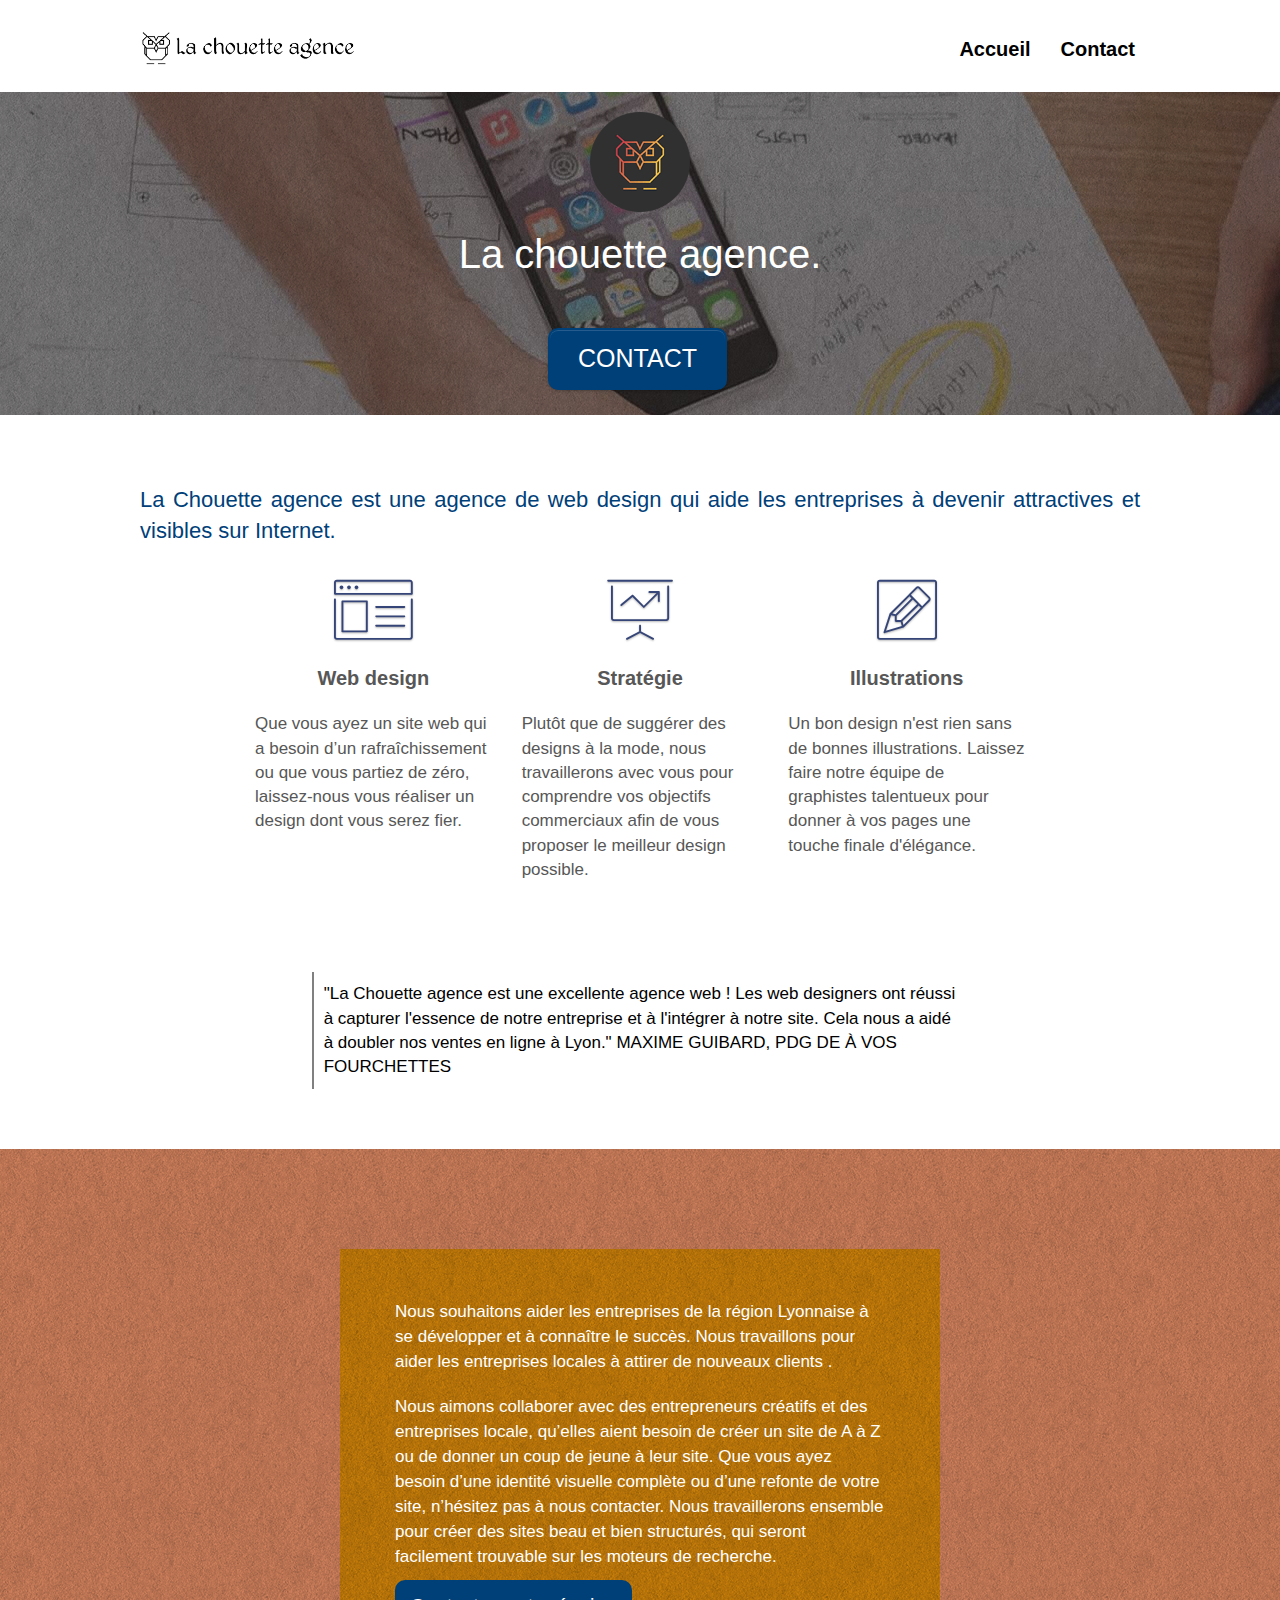
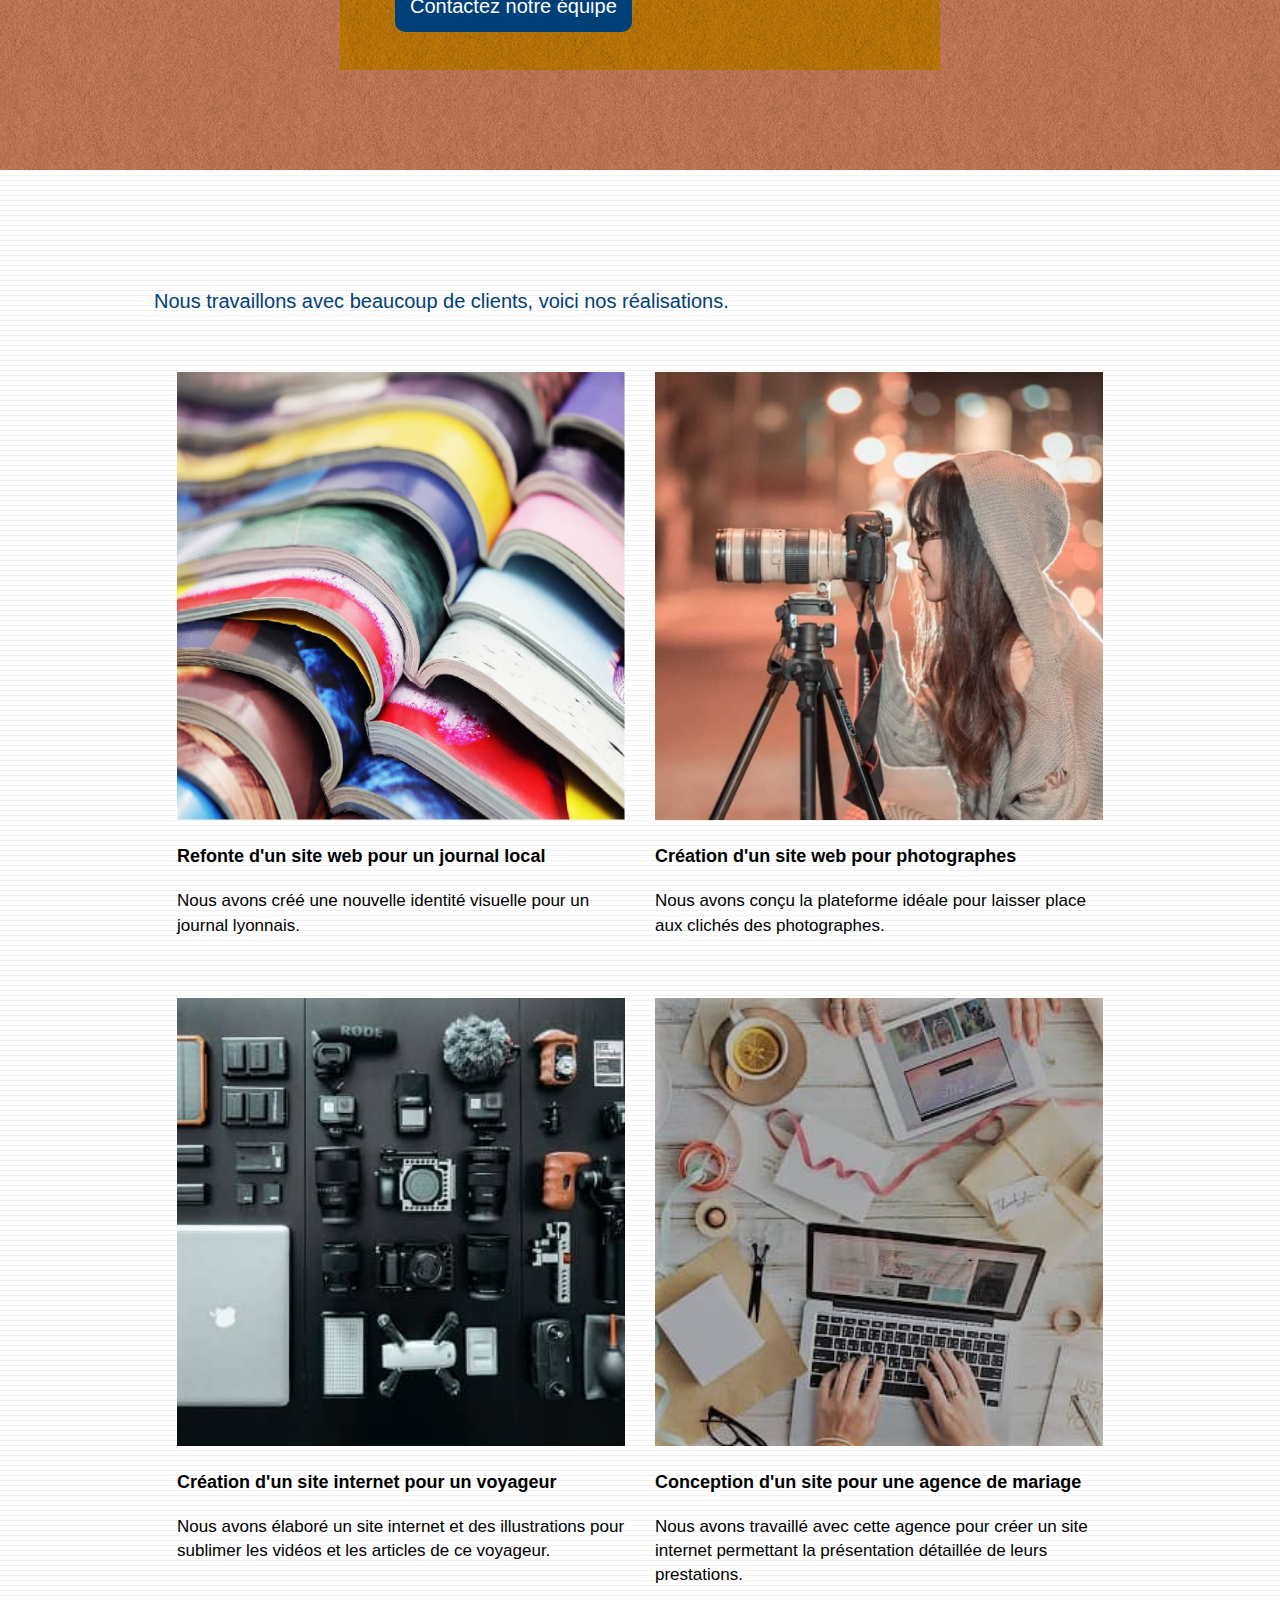
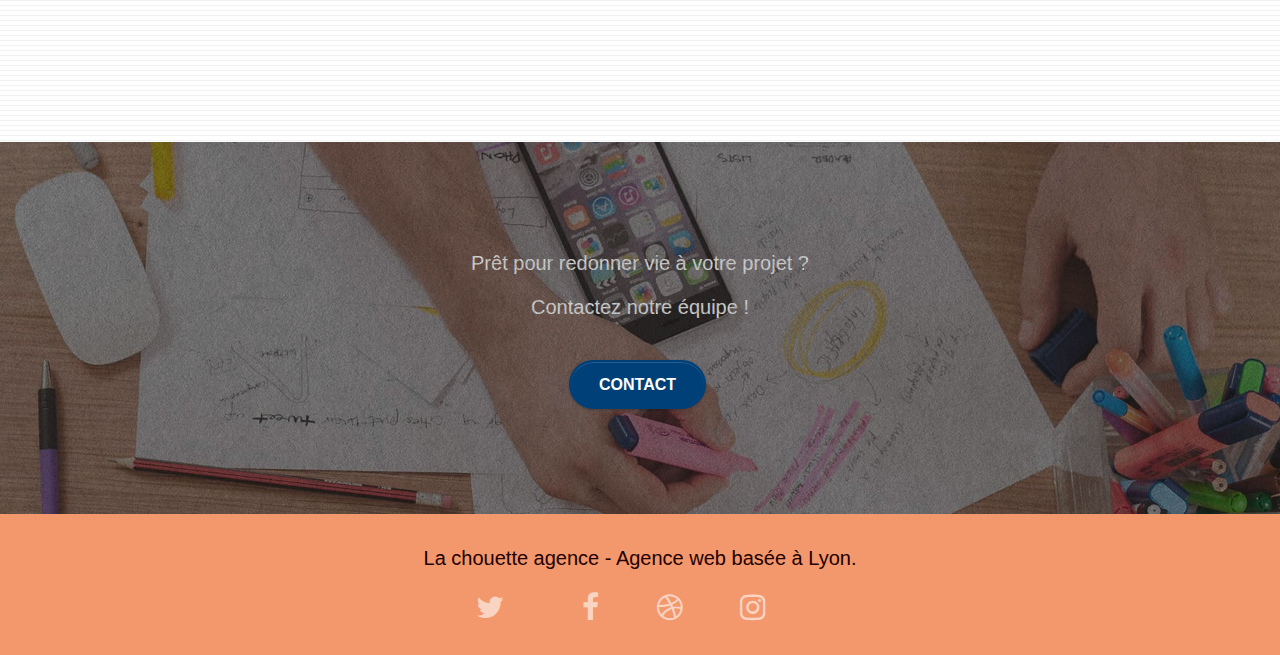
<file: index.html>
<!doctype html>
<html lang="fr">

<head>
	<meta charset="utf-8">
	<meta name="description"
		content="La Chouette agence est une agence webdesign qui aide ses clients à profiter des opportunités qu'offrent l'internet et à etre visibles sur le web. c'est une agence basée à Lyon.">
	<meta name="viewport" content="width=device-width, initial-scale=1">
	<link rel="shortcut icon" type="image/png" href="favicon.jpg">
	<link rel="stylesheet" type="text/css" href="./css/bootstrap.css">
	<link rel="stylesheet" type="text/css" href="style.css">
	<link rel="stylesheet" type="text/css" href="./css/font-awesome.css">
	<link rel="stylesheet" type="text/css" href="./css/et-line.css">

	<script src="./js/jquery-2.1.0.js"></script>
	<script src="./js/bootstrap.js"></script>
	<script src="./js/blocs.js"></script>
	<script src="./js/jquery.touchSwipe.js" defer></script>
	<script src="./js/gmaps.js"></script>


	<title>Agence web, pécialisée dans le désign et développement des sites internet</title>


</head>

<body>
	<!-- Principal conteneur -->


	<!-- bloc-0 -->
	<header class="bloc bgc-white l-bloc " id="bloc-0">
		<div class="container bloc-sm">

			<nav class="navbar row">
				<div class="navbar-header">

					<a class="navbar-brand" href="index.html"><img src="img/la-chouette-agence.png"
							alt="paris web design logo agence web meilleure agence" height="40" /></a>

					<button id="nav-toggle" type="button" class="ui-navbar-toggle navbar-toggle" data-toggle="collapse"
						data-target=".navbar-1">
						<span class="sr-only">Toggle navigation</span><span class="icon-bar"></span><span
							class="icon-bar"></span><span class="icon-bar"></span>
					</button>
				</div>
				<div class="collapse navbar-collapse navbar-1 special-dropdown-nav">
					<ul class="site-navigation nav navbar-nav">
						<li>
							<a href="index.html">Accueil</a>
						</li>
						<li>
							<a href="contact.html">Contact</a>
						</li>
					</ul>
				</div>
			</nav>
		</div>
	</header>
	<!-- bloc-0 END -->
	<main class="page-container">
		<!-- bloc-1-presentation -->
		<section class="bloc bgc-dark-slate-blue bg-banniere d-bloc bg-t-edge bloc-bg-texture texture-paper b-parallax"
			id="bloc-1-hero">
			<div class="row tight-width-whitespace">
				<div class="col-sm-12">
					<img src="img/logo.png" class="center-block image-resize-mode" width="100"
						alt="La chouette agence, agence web paris, création logo paris" />
					<h1 class="text-center hero-bloc-text tc-white ">
						La chouette agence.
					</h1>
					<div class="text-center">
						<a href="contact.html" class="btn btn-lg btn-clean btn-rd cta-hero btn-atomic-tangerine"
							id="cta-hero">Contact</a>
					</div>
				</div>
			</div>
		</section>

		<!-- bloc-1-presentation END -->

		<!-- bloc-2-services -->
		<section class="bloc bgc-white l-bloc" id="bloc-2-services">
			<div class="container bloc-md">
				<div class="row">
					<div class="col-sm-12 text-center">
						<h2>La Chouette agence est une agence de web design qui aide les entreprises à devenir
							attractives et visibles sur Internet.
						</h2>
					</div>
				</div>
				<div class="row voffset-lg med-width-whitespace">
					<article class="col-sm-4">
						<div class="text-center">
							<span class="et-icon-browser sm-shadow icon-dark-slate-blue icons icon-lg"></span>
						</div>
						<h2 class="mg-md text-center">
							Web design
						</h2>
						<p class="text-center ">
							Que vous ayez un site web qui a besoin d&rsquo;un rafraîchissement ou que vous partiez de
							zéro,
							laissez-nous vous réaliser un design dont vous serez fier.
						</p>
					</article>
					<article class="col-sm-4">
						<div class="text-center">

							<span class="et-icon-presentation sm-shadow icon-dark-slate-blue icons icon-lg"></span>
						</div>
						<h2 class="mg-md text-center">
							Stratégie
						</h2>
						<p class="text-center ">
							Plutôt que de suggérer des designs à la mode, nous travaillerons avec vous pour comprendre
							vos
							objectifs commerciaux afin de vous proposer le meilleur design possible.<br>
						</p>
					</article>
					<article class="col-sm-4">
						<div class="text-center">
							<span class="et-icon-edit sm-shadow icon-dark-slate-blue icons icon-lg"></span>
						</div>
						<h2 class="mg-md text-center">
							Illustrations
						</h2>
						<p class="text-center ">
							Un bon design n'est rien sans de bonnes illustrations. Laissez faire notre équipe de
							graphistes
							talentueux pour donner à vos pages une touche finale d'élégance.
						</p>
					</article>
				</div>
				<div class="row voffset-lg voffset">
					<div class="col-xs-12 col-md-8 col-md-offset-2 text-center">
						<p>"La Chouette agence est une excellente agence web ! Les web designers ont réussi à capturer
							l'essence de notre
							entreprise et à l'intégrer à notre site. Cela nous a aidé à doubler nos ventes en ligne à
							Lyon."
							MAXIME GUIBARD, PDG DE À VOS FOURCHETTES</p>

					</div>
				</div>
			</div>
		</section>
		<!-- bloc-2-services END -->

		<!-- bloc-3-what-i-do -->
		<section
			class="bloc tc-white bgc-atomic-tangerine bg-presentation d-bloc bloc-bg-texture texture-paper b-parallax"
			id="bloc-3-what-i-do">
			<div class="container bloc-lg">
				<div class="row tight-width-whitespace black-background">
					<article class="col-sm-12">
						<h3 class="mg-md text-center tc-white">
							Nous souhaitons aider les entreprises de la région Lyonnaise à se développer et à connaître
							le
							succès. Nous travaillons pour aider les entreprises locales à attirer de nouveaux clients
							.<br>
						</h3>
						<p class="text-center white">
							Nous aimons collaborer avec des entrepreneurs créatifs et des entreprises locale, qu’elles
							aient
							besoin de créer un site de A à Z ou de donner un coup de jeune à leur site.
							Que vous ayez besoin d’une identité visuelle complète ou d’une refonte de votre site,
							n’hésitez
							pas
							à nous contacter.
							Nous travaillerons ensemble pour créer des sites beau et bien structurés, qui seront
							facilement
							trouvable sur les moteurs de recherche.
							<br><br><a class="ltc-white bold-link" href="contact.html">Contactez notre équipe</a><br>

						</p>
					</article>
				</div>
			</div>
		</section>
		<!-- bloc-3-what-i-do END -->

		<!-- bloc-4-portfolio -->
		<section class="bloc bgc-white bg-lines-h2-bg bg-repeat l-bloc" id="bloc-4-portfolio">
			<div class="container bloc-lg">
				<div class="row">
					<div class="col-sm-12 text-center">
						<h3>Nous travaillons avec beaucoup de clients, voici nos réalisations.</h3>
					</div>
				</div>
				<div class="row tight-width-whitespace portfolio-row">
					<article class="col-sm-6">
						<a href="#"><img src="img/refonte-site-web.jpg" alt="refonte des sites web"
							data-caption="Refonte d'un site web pour un journal local" class="img-responsive portfolio-thumb" /></a>
						<h4 class="mg-md text-center">
							Refonte d'un site web pour un journal local
						</h4>
						<p class="text-center">
							Nous avons créé une nouvelle identité visuelle pour un journal lyonnais.
						</p>
					</article>
					<article class="col-sm-6">
						<a href="#"> <img src="img/clichés-des-photographes.jpg" class="img-responsive portfolio-thumb" alt="clichés pour photographes" /></a>
						<h4 class="mg-md text-center">
							Création d'un site web pour photographes
						</h4>
						<p class="text-center">
							Nous avons conçu la plateforme idéale pour laisser place aux clichés des photographes.
						</p>
					</article>
				</div>
				<div class="row tight-width-whitespace portfolio-row">
					<article class="col-sm-6">
			<a href="#"><img src="img/articles-pour-voyageur.jpg" class="img-responsive portfolio-thumb" alt="articles pour voyageur" />
			</a>
				<h4 class="mg-md text-center">
				Création d'un site internet pour un voyageur
			</h4>
			<p class="text-center">
				Nous avons élaboré un site internet et des illustrations pour sublimer les vidéos et les
				articles de ce voyageur.
			</p>
					</article>
					<article class="col-sm-6">
						<a href="#"><img src="img/prestation-mariage.jpg" class="img-responsive portfolio-thumb" alt="prestation pour mariage" /></a>
						<h4 class="mg-md text-center">
							Conception d'un site pour une agence de mariage
						</h4>
						<p class="text-center">
							Nous avons travaillé avec cette agence pour créer un site internet permettant la
							présentation
							détaillée de leurs prestations.
						</p>
					</article>
				</div>
			</div>
		</section>
		<!-- bloc-4-portfolio END -->

		<!-- bloc-5-cta -->
		<section class="bloc bgc-dark-slate-blue bg-banniere d-bloc bloc-bg-texture texture-paper" id="bloc-5-cta">
			<div class="container bloc-lg">
				<div class="row">
					<h5 class="mg-md text-center tc-white">
						Prêt pour redonner vie à votre projet ?<br> <br> Contactez notre équipe !
					</h5>
					<div class="col-sm-12 text-center">
						<a href="contact.html"
							class="btn btn-atomic-tangerine btn-clean btn-rd btn-lg cta-hero">Contact</a>
					</div>
				</div>
			</div>
		</section>
	</main>
	<!-- bloc-5-cta END -->

	<!-- Footer - bloc-8 -->
	<footer class="bloc bgc-atomic-tangerine d-bloc" id="bloc-8">
		<div class="container bloc-sm">
			<div class="row">
				<div class="col-sm-12">
					<p class="text-center white">
						La chouette agence - Agence web basée à Lyon.<br>
					</p>
					<!-- ajout aria-label qui sera lue par les technologies d'assistance-->
					<div class="row row-no-gutters social">
						<div class="col-sm-3">
							<div class="text-center">
								<a class="social" aria-label="Lien vers Twitter" href="https://twitter.com"
									title="twitter" target="_blank">
									<i class="fa fa-twitter icon-md"></i></a>
							</div>
						</div>
						<div class="col-sm-3">
							<div class="text-center">
								<a class="social" aria-label="Lien vers facebook" href="https://facebook.com"
									title="facebook" target="_blank"> <i class="fa fa-facebook icon-md"></i></a>
							</div>
						</div>
						<div class="col-sm-3">
							<div class="text-center">
								<a class="social" aria-label="Lien vers Dribble" href="https://dribbble.com"
									title="Dribble" target="_blank"> <i class="fa fa-dribbble icon-md"></i>
								</a>
							</div>
						</div>
						<div class="col-sm-3">
							<a class="social" aria-label="Lien vers Instagram" href="https://www.instagram.com"
								title="instagram" target="_blank"> 
								<i class="fa fa-instagram icon-md"></i>
							</a>
						</div>
					</div>
				</div>
			</div>
		</div>
	</footer>
	<!-- Principal conteneur END -->
</body>

</html>
</file>
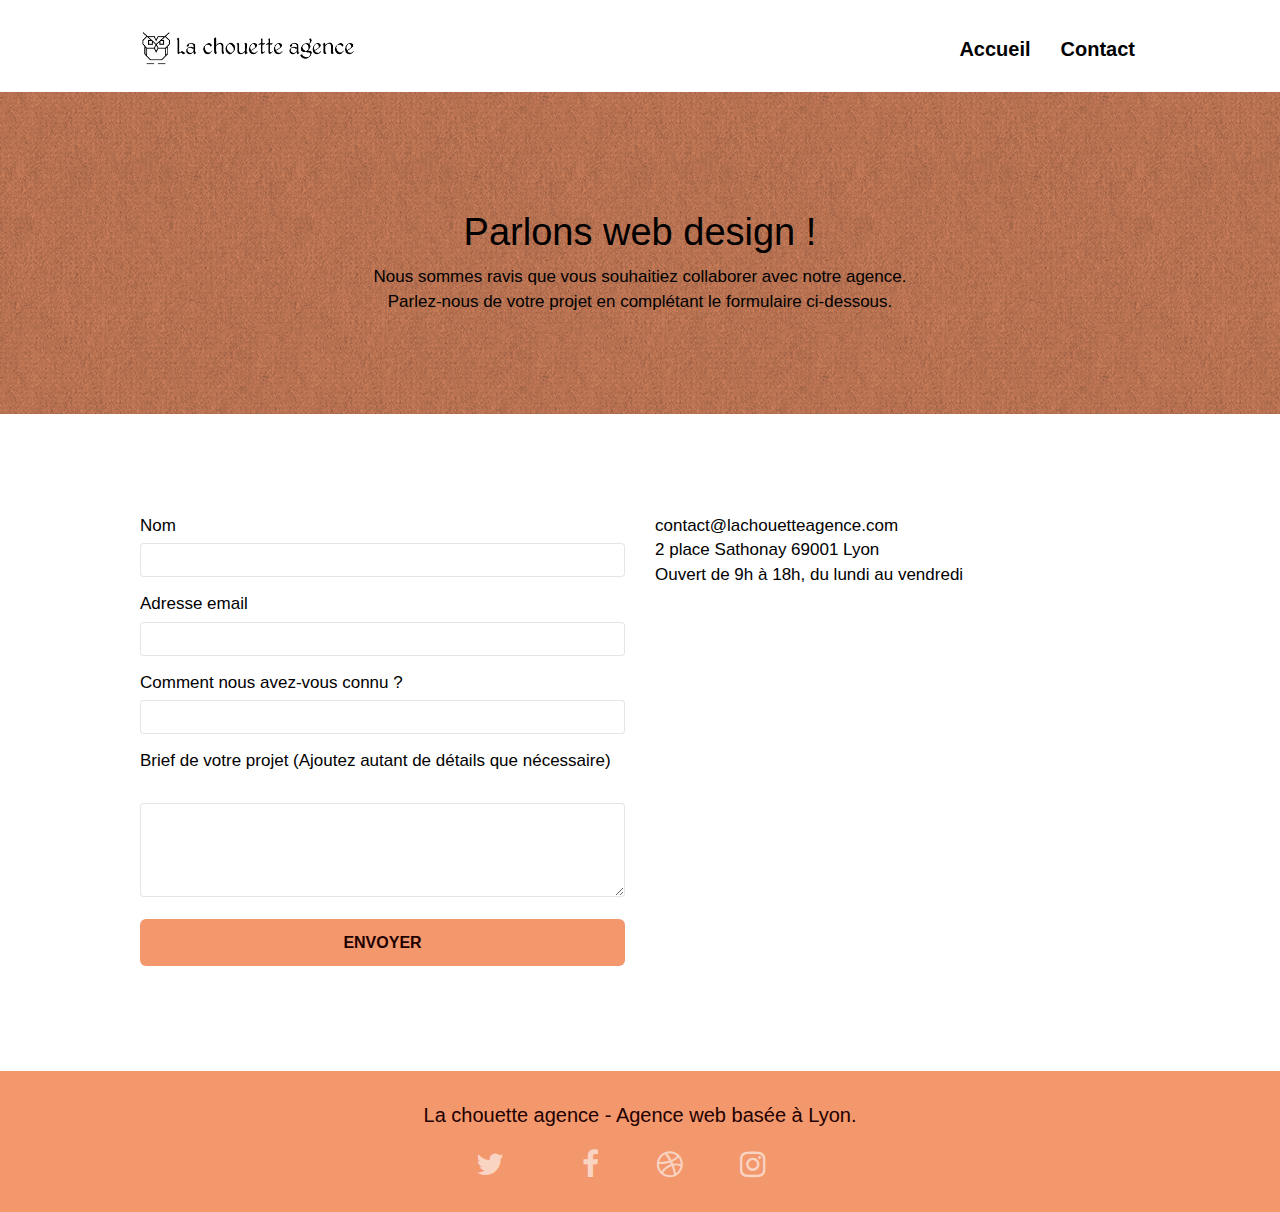
<file: contact.html>
<!doctype html>
<html lang="fr">

<head>
	<meta charset="utf-8">
	<meta name="description"
		content="Que vous ayez un site web qui a besoin d'un rafraîchissement ou que vous partiez de zéro, laissez-nous vous réaliser un design dont vous serez fier.">
	<meta name="viewport" content="width=device-width, initial-scale=1">
	<link rel="shortcut icon" type="image/png" href="favicon.jpg">

	<link rel="stylesheet" type="text/css" href="./css/bootstrap.css">
	<link rel="stylesheet" type="text/css" href="style.css">
	<link rel="stylesheet" type="text/css" href="./css/font-awesome.css">
	<link rel="stylesheet" type="text/css" href="./css/et-line.css">


	<script src="./js/jquery-2.1.0.js"></script>
	<script src="./js/bootstrap.js"></script>
	<script src="./js/blocs.js"></script>
	<script src="./js/jqBootstrapValidation.js"></script>
	<script src="./js/formHandler.js"></script>
	<title>Agence web design paris et lyon</title>


	<!-- Analytics -->

	<!-- Analytics END -->

</head>

<body>
	<!-- Principal conteneur 
<div class="page-container">-->

	<!-- bloc-0 -->
	<header class="bloc bgc-white l-bloc " id="bloc-0">
		<div class="container bloc-sm">
			<nav class="navbar row">
				<div class="navbar-header">
					<a class="navbar-brand" href="index.html"><img src="img/la-chouette-agence.png"
							alt="atlanta web design logo" height="40" /></a>
					<button id="nav-toggle" type="button" class="ui-navbar-toggle navbar-toggle" data-toggle="collapse"
						data-target=".navbar-1">
						<span class="sr-only">Toggle navigation</span><span class="icon-bar"></span><span
							class="icon-bar"></span><span class="icon-bar"></span>
					</button>
				</div>
				<div class="collapse navbar-collapse navbar-1 special-dropdown-nav">
					<ul class="site-navigation nav navbar-nav">
						<li>
							<a href="index.html">Accueil</a>
						</li>
						<li>
							<a href="contact.html">Contact </a>
						</li>
					</ul>
				</div>
			</nav>
		</div>
	</header>
	<!-- bloc-0 END -->

	<!-- bloc-6 -->
	<section class="bloc bg-dots-bg bg-repeat bgc-atomic-tangerine d-bloc bloc-bg-texture texture-paper" id="bloc-6">
		<div class="container bloc-lg">
			<div class="row">
				<article class="col-sm-12">
					<h1 class="text-center hero-bloc-text tc-white">
						Parlons web design !
					</h1>
					<p class="text-center mg-lg tc-white tight-width-whitespace">
						Nous sommes ravis que vous souhaitiez collaborer avec notre agence.<br>
						Parlez-nous de votre projet en complétant le formulaire ci-dessous.
					</p>
				</article>
			</div>
		</div>
	</section>
	<!-- bloc-6 END -->

	<!-- bloc-7 -->
	<section class="bloc bgc-white l-bloc" id="bloc-7">
		<div class="container bloc-lg">
			<div class="row">
				<div class="col-sm-6">
					<form id="form_1">
						<!--novalidate success-msg="Your message has been sent."-->
						<!--fail-msg="Sorry it seems that our mail server is not responding, Sorry for the inconvenience!"-->
						<div class="form-group">
							<label for="name">
								Nom
							</label>
							<input id="name" class="form-control" required />
						</div>
						<div class="form-group">
							<label for="email">
								Adresse email
							</label>
							<input id="email" class="form-control" type="email" required />
						</div>
						<div class="form-group">
							<label for="input_504">
								Comment nous avez-vous connu ?
							</label>
							<input class="form-control" type="email" required id="input_504" />
						</div>
						<div class="form-group">
							<label for="message">
								Brief de votre projet (Ajoutez autant de détails que nécessaire)<br> <br>
							</label><textarea id="message" class="form-control" rows="4" cols="50" required></textarea>
						</div>
						<button class="bloc-button btn btn-lg btn-block cta-hero btn-atomic-tangerine" type="submit">
							Envoyer
						</button>
					</form>
				</div>
				<div class="col-sm-6">
					<p>
						contact@lachouetteagence.com<br>2 place Sathonay 69001 Lyon<br>Ouvert de 9h à 18h, du lundi au
						vendredi<br>
					</p>
				</div>
			</div>
		</div>
	</section>
	<!-- bloc-7 END -->

	<!-- ScrollToTop Button -->
	<a class="bloc-button btn btn-d scrollToTop" onclick="scrollToTarget('1')"><span
			class="fa fa-chevron-up"></span></a>
	<!-- ScrollToTop Button END-->


	<!-- Footer - bloc-8 -->
			<footer class="bloc bgc-atomic-tangerine d-bloc" id="bloc-8">
				<div class="container bloc-sm">
					<div class="row">
						<div class="col-sm-12">
							<p class="text-center white">
								La chouette agence - Agence web basée à Lyon.<br>
							</p>
							<!-- ajout aria-label-->
							<div class="row row-no-gutters social">
								<div class="col-sm-3">
									<div class="text-center">
										<a class="social" aria-label="Lien vers Twitter" href="https://twitter.com" title="twitter"
											target="_blank">
											<i class="fa fa-twitter icon-md"></i></a>
									</div>
								</div>
								<div class="col-sm-3">
									<div class="text-center">
										<a class="social" aria-label="Lien vers facebook" href="https://facebook.com"
											title="facebook" target="_blank"> <i class="fa fa-facebook icon-md"></i></a>
									</div>
								</div>
								<div class="col-sm-3">
									<div class="text-center">
										<a class="social" aria-label="Lien vers Dribble" href="https://dribbble.com" title="Dribble"
											target="_blank"> <i class="fa fa-dribbble icon-md"></i>
										</a>
									</div>
								</div>
								<div class="col-sm-3">
									<a class="social" aria-label="Lien vers Instagram" href="https://www.instagram.com"
										title="instagram" target="_blank">
										<i class="fa fa-instagram icon-md"></i>
									</a>
								</div>
							</div>
						</div>
					</div>
				</div>
			</footer>
	<!-- Footer - bloc-8 END -->

	<!-- Principal conteneur END -->


</body>

</html>
</file>
<file: style.css>
body {
	margin: 0;
	padding: 0;
	background: #fff;
	overflow-x: hidden;
	-webkit-font-smoothing: antialiased;
	-moz-osx-font-smoothing: grayscale;
}

a,
button {
	transition: all 0.3s ease-in-out;
	outline: none !important;
}

a:hover {
	text-decoration: none;
	cursor: pointer;
}

#page-loading-blocs-notifaction {
	position: fixed;
	top: 0;
	bottom: 0;
	width: 100%;
	z-index: 100000;
	background: #ffffff url("img/pageload-spinner.gif") no-repeat center center;
}

.bloc {
	width: 100%;
	clear: both;
	background: 50% 50% no-repeat;
	padding: 0 50px;
	-webkit-background-size: cover;
	-moz-background-size: cover;
	-o-background-size: cover;
	background-size: cover;
	position: relative;
}

.bloc .container {
	padding-left: 0;
	padding-right: 0;
}

.bloc-lg {
	padding: 100px 50px;
}

.bloc-md {
	padding: 50px;
}

.bloc-sm {
	padding: 20px 50px;
}

.bg-center,
.bg-l-edge,
.bg-r-edge,
.bg-t-edge,
.bg-b-edge,
.bg-tl-edge,
.bg-bl-edge,
.bg-tr-edge,
.bg-br-edge,
.bg-repeat {
	-webkit-background-size: auto !important;
	-moz-background-size: auto !important;
	-o-background-size: auto !important;
	background-size: auto !important;
}

.bg-repeat {
	background: repeat;
}

.bg-t-edge {
	background: top no-repeat;
}

.bloc-bg-texture::before {
	content: "";
	background-size: 2px 2px;
	position: absolute;
	top: 0;
	bottom: 0;
	left: 0;
	right: 0;
}

.texture-paper::before {
	background: url("img/texture-paper.png");
	background-size: 280px 280px;
}

.b-parallax {
	background-attachment: fixed;
}

.d-bloc {
	color: rgba(255, 255, 255, 0.7);
}

.d-bloc button:hover {
	color: rgba(255, 255, 255, 0.9);
}

.d-bloc .icon-round,
.d-bloc .icon-square,
.d-bloc .icon-rounded,
.d-bloc .icon-semi-rounded-a,
.d-bloc .icon-semi-rounded-b {
	border-color: rgba(255, 255, 255, 0.9);
}

.d-bloc .divider-h span {
	border-color: rgba(255, 255, 255, 0.2);
}

.d-bloc .a-btn,
.d-bloc .navbar a,
.d-bloc .navbar-brand,
.d-bloc a .icon-sm,
.d-bloc a .icon-md,
.d-bloc a .icon-lg,
.d-bloc a .icon-xl,
.d-bloc h1 a,
.d-bloc h2 a,
.d-bloc h3 a,
.d-bloc h4 a,
.d-bloc h5 a,
.d-bloc h6 a,
.d-bloc p a {
	color: rgba(255, 255, 255, 0.6);
}

.d-bloc .a-btn:hover,
.d-bloc .navbar a:hover,
.d-bloc .navbar-brand:hover,
.d-bloc a:hover .icon-sm,
.d-bloc a:hover .icon-md,
.d-bloc a:hover .icon-lg,
.d-bloc a:hover .icon-xl,
.d-bloc h1 a:hover,
.d-bloc h2 a:hover,
.d-bloc h3 a:hover,
.d-bloc h4 a:hover,
.d-bloc h5 a:hover,
.d-bloc h6 a:hover,
.d-bloc p a:hover {
	color: rgba(255, 255, 255, 1);
}

.d-bloc .navbar-toggle .icon-bar {
	background: rgba(255, 255, 255, 1);
}

.d-bloc .btn-wire,
.d-bloc .btn-wire:hover {
	color: rgba(255, 255, 255, 1);
	border-color: rgba(255, 255, 255, 1);
}

.d-bloc .panel {
	color: rgba(0, 0, 0, 0.5);
}

.d-bloc .panel button:hover {
	color: rgba(0, 0, 0, 0.7);
}

.d-bloc .panel icon {
	border-color: rgba(0, 0, 0, 0.7);
}

.d-bloc .panel .divider-h span {
	border-color: rgba(0, 0, 0, 0.1);
}

.d-bloc .panel .a-btn {
	color: rgba(0, 0, 0, 0.6);
}

.d-bloc .panel .a-btn:hover {
	color: rgba(0, 0, 0, 1);
}

.d-bloc .panel .btn-wire,
.d-bloc .panel .btn-wire:hover {
	color: rgba(0, 0, 0, 0.7);
	border-color: rgba(0, 0, 0, 0.3);
}

.d-bloc .panel,
.l-bloc {
	color: rgba(0, 0, 0, 0.5);
}

.d-bloc .panel button:hover,
.l-bloc button:hover {
	color: rgba(0, 0, 0, 0.7);
}

.l-bloc .icon-round,
.l-bloc .icon-square,
.l-bloc .icon-rounded,
.l-bloc .icon-semi-rounded-a,
.l-bloc .icon-semi-rounded-b {
	border-color: rgba(0, 0, 0, 0.7);
}

.d-bloc .panel .divider-h span,
.l-bloc .divider-h span {
	border-color: rgba(0, 0, 0, 0.1);
}

.d-bloc .panel .a-btn,
.l-bloc .a-btn,
.l-bloc .navbar a,
.l-bloc .navbar-brand,
.l-bloc a .icon-sm,
.l-bloc a .icon-md,
.l-bloc a .icon-lg,
.l-bloc a .icon-xl,
.l-bloc h1 a,
.l-bloc h2 a,
.l-bloc h3 a,
.l-bloc h4 a,
.l-bloc h5 a,
.l-bloc h6 a,
.l-bloc p a {
	color: rgba(0, 0, 0, 0.6);
}

.d-bloc .panel .a-btn:hover,
.l-bloc .a-btn:hover,
.l-bloc .navbar a:hover,
.l-bloc .navbar-brand:hover,
.l-bloc a:hover .icon-sm,
.l-bloc a:hover .icon-md,
.l-bloc a:hover .icon-lg,
.l-bloc a:hover .icon-xl,
.l-bloc h1 a:hover,
.l-bloc h2 a:hover,
.l-bloc h3 a:hover,
.l-bloc h4 a:hover,
.l-bloc h5 a:hover,
.l-bloc h6 a:hover,
.l-bloc p a:hover {
	color: rgba(0, 0, 0, 1);
}

.l-bloc .navbar-toggle .icon-bar {
	color: rgba(0, 0, 0, 0.6);
}

.d-bloc .panel .btn-wire,
.d-bloc .panel .btn-wire:hover,
.l-bloc .btn-wire,
.l-bloc .btn-wire:hover {
	color: rgba(0, 0, 0, 0.7);
	border-color: rgba(0, 0, 0, 0.3);
}

.voffset {
	margin-top: 30px;
}

.voffset-lg {
	margin-top: 80px;
}

.row-no-gutters {
	margin-right: 0;
	margin-left: 0;
}

.row.row-no-gutters > [class^="col-"],
.row.row-no-gutters > [class*=" col-"] {
	padding-right: 0;
	padding-left: 0;
}

#bloc-1-hero h1 {
	font-size: 32px;
}

.navbar {
	margin-bottom: 0;
	z-index: 1;
}

.navbar-brand {
	height: auto;
	padding: 3px 15px;
	font-size: 25px;
	font-weight: normal;
	font-weight: 600;
	line-height: 44px;
}

.navbar-brand img {
	max-height: 200px;
	margin: 0 5px 0 0;
	display: inline;
}

.navbar-brand img[src$="svg"] {
	min-width: 100px;
}

.nav-center .navbar-brand img {
	margin: 0;
}

.navbar .nav {
	padding-top: 2px;
	margin-right: -16px;
	float: right;
	z-index: 1;
	text-decoration: none;
	list-style-type: none;
}

.nav > li {
	float: left;
	margin-top: 4px;
	font-size: 16px;
}

.navbar-nav .open .dropdown-menu > li > a {
	text-align: inherit;
}

.nav > li a:hover,
.nav > li a:focus {
	background: transparent;
}

.navbar-toggle {
	margin: 10px 10px 0 0;
	border: 0px;
}

.navbar-toggle:hover {
	background: transparent !important;
}

.navbar-toggle .icon-bar {
	background-color: rgba(0, 0, 0, 0.5);
	width: 26px;
}

.nav-invert .navbar .nav {
	float: left;
}

.nav-invert .navbar-header,
.nav-invert .navbar-brand {
	float: right;
	position: relative;
	z-index: 2;
}

@media (min-width: 768px) {
	.site-navigation {
		position: absolute;
		top: 50%;
		right: 20px;
		transform: translate(0, -50%);
		-webkit-transform: translateY(-50%);
	}
	.nav > li .dropdown-menu a,
	.nav > li .dropdown-menu a:hover {
		color: #484848;
	}
	.nav-invert .site-navigation {
		left: 0;
		right: 0;
	}
	.nav-center {
		text-align: center;
	}
	.nav-center .navbar-header {
		width: 100%;
	}
	.nav-center .navbar-header,
	.nav-center .navbar-brand,
	.nav-center .nav > li {
		float: none;
		display: inline-block;
	}
	.nav-center .site-navigation {
		position: relative;
		width: 100%;
		right: 0;
		margin-right: 0px;
		margin-top: 20px;
	}
	.nav-center.mini-nav .navbar-toggle {
		float: none;
		margin: 10px auto 0;
	}
}

.nav > li > .dropdown a {
	background: none !important;
	display: block;
	padding: 14px 15px;
}

nav .caret {
	margin: 0 5px;
}

.dropdown-menu .dropdown-menu {
	top: -8px;
	left: 100%;
}

.dropdown-menu .dropmenu-flow-right {
	top: 100%;
	left: 0;
	margin-left: -1px;
	border-top-left-radius: 0;
	border-top-right-radius: 0;
}

.dropdown-menu .dropdown span {
	border: 4px solid black;
	border-top-color: transparent;
	border-right-color: transparent;
	border-bottom-color: transparent;
	margin: 6px -5px 0 0 !important;
	float: right;
}

.mg-md {
	margin-top: 10px;
	margin-bottom: 20px;
}

.mg-lg {
	margin-top: 10px;
	margin-bottom: 40px;
}

.btn {
	margin: 0 5px 5px 0;
}

.btn.pull-right {
	margin: 0 0 5px 5px;
}

.btn-d,
.btn-d:hover,
.btn-d:focus {
	color: #fff;
	background: rgba(0, 0, 0, 0.3);
}

button {
	outline: none !important;
}

.btn-rd {
	border-radius: 40px;
}

.btn-clean {
	border: 1px solid rgba(0, 0, 0, 0.08);
	border-bottom-color: rgba(0, 0, 0, 0.1);
	text-shadow: 0 1px 0 rgba(0, 0, 1, 0.1);
	box-shadow: 0 1px 3px rgba(0, 0, 1, 0.25),
		inset 0 1px 0 0 rgba(255, 255, 255, 0.15);
}

.icon-md {
	font-size: 30px !important;
}

.icon-lg {
	font-size: 60px !important;
}

.sm-shadow {
	text-shadow: 0 1px 2px rgba(0, 0, 0, 0.3);
}

.panel-sq,
.panel-sq .panel-heading,
.panel-sq .panel-footer {
	border-radius: 0;
}

.panel-rd {
	border-radius: 30px;
}

.panel-rd .panel-heading {
	border-radius: 29px 29px 0 0;
}

.panel-rd .panel-footer {
	border-radius: 0 0 29px 29px;
}

.form-control {
	border-color: rgba(0, 0, 0, 0.1);
	box-shadow: none;
}

.scrollToTop {
	width: 40px;
	height: 40px;
	position: fixed;
	bottom: 20px;
	right: 20px;
	opacity: 0;
	z-index: 500;
	transition: all 0.3s ease-in-out;
}

.scrollToTop span {
	margin-top: 6px;
}

.showScrollTop {
	font-size: 14px;
	opacity: 1;
}

a[data-lightbox] {
	position: relative;
	display: block;
	text-align: center;
}

a[data-lightbox]:hover::before {
	content: "+";
	font-family: "HelveticaNeue-Light", "Helvetica Neue Light", "Helvetica Neue",
		Helvetica, Arial;
	font-size: 32px;
	width: 50px;
	height: 50px;
	margin-left: -25px;
	border-radius: 50%;
	background: rgba(0, 0, 0, 0.6);
	color: #fff;
	font-weight: 100;
	z-index: 1;
	position: absolute;
	top: 50%;
	transform: translateY(-50%);
	-webkit-transform: translateY(-50%);
}

a[data-lightbox]:hover img {
	opacity: 0.6;
	-webkit-animation-fill-mode: none;
	animation-fill-mode: none;
}

#lightbox-modal {
	display: flex;
	align-items: center;
}

#lightbox-modal .modal-dialog {
	width: 90%;
	max-width: 900px;
	margin: 0 auto 0;
}

#lightbox-modal .modal-dialog img {
	max-height: 90vh;
	margin: 0 auto;
}

.lightbox-caption {
	padding: 20px;
	color: #fff;
	background: rgba(0, 0, 0, 0.5);
	position: absolute;
	left: 15px;
	right: 15px;
	bottom: 5px;
}

.close-lightbox {
	color: #fff;
	font-size: 30px;
	position: absolute;
	top: 20px;
	right: 20px;
	z-index: 20;
	background: rgba(0, 0, 0, 0.5);
	border: none;
	line-height: 30px;
	padding: 0 9px 5px;
	opacity: 0.3;
}

.close-lightbox:hover,
.next-lightbox:hover,
.prev-lightbox:hover {
	opacity: 1;
	color: #fff;
}

.next-lightbox,
.prev-lightbox {
	font-size: 20px;
	color: rgba(255, 255, 255, 0.9);
	background: rgba(0, 0, 0, 0.5);
	transition: all 0.2s ease-in-out;
	position: absolute;
	top: 45%;
	z-index: 1;
	opacity: 0.4;
}
.next-lightbox {
	padding: 6px 8px 1px 13px;
	right: 25px;
}

.prev-lightbox {
	padding: 6px 13px 1px 10px;
	left: 25px;
}

.snapshot-lb .modal-body {
	padding-bottom: 45px;
}

.snapshot-lb .lightbox-caption {
	padding: 0;
	color: rgba(0, 0, 0, 0.5);
	background: none;
}

h1,
h2,
h3,
h4,
h5,
h6,
p,
label,/* important!------------------------------------------------------*/
.btn,
a {
	font-family: "helvetica";
	font-weight: 400;
	color: #575757 !important;
}

.container {
	max-width: 1000px;
}

.hero-bloc-text {
	font-size: 38px;
}

.hero-bloc-text-sub {
	font-size: 36px;
}

.statement-bloc-text {
	line-height: 26px;
	font-style: italic;
	font-size: 20px;
	text-align: center;
	font-weight: lighter;
	max-width: 520px;
	margin: auto auto auto auto;
}

p {
	font-size: 13px; /* modifié----------------------------------------------------*/
}

.tight-width-whitespace {
	max-width: 600px;
	margin: auto auto auto auto; /*repitition---------------------------------------------------------*/
}

.h1 {
	font-size: 20px;
	font-family: "Open Sans";
}

.cta-hero {
	margin-top: 22px;
	color: #ffffff !important;
	text-transform: uppercase;
	padding: 12px 28px 12px 28px;
	font-size: 16px;
	font-weight: 700;
}

.social {
	max-width: 400px;
	margin: auto auto auto auto;
}

h2 {
	font-size: 22px;
	line-height: 1.4em;
}

h3 {
	font-size: 13px;
	text-transform: uppercase;
	font-weight: 700;
	color: #333333 !important;
}

.med-width-whitespace {
	max-width: 800px;
	margin: auto auto auto auto;
	box-shadow: 0px 0px 0px #000000;
}

h1 {
	color: #333333 !important;
}

.icons {
	margin-bottom: 14px;
	margin-top: 24px;
}

.white {
	color: #ffffff !important;
}

.portfolio-thumb {
	margin-bottom: 24px;
}

.portfolio-row {
	margin-bottom: 44px;
	margin-top: 50px;
}

.avatar {
	box-shadow: 0px 4px 9px rgba(0, 0, 0, 0.3);
}

.black-background {
	/*  background-color: rgba(165, 147, 99, 0.7);*/
	background-color: rgba(
		155,
		125,
		41,
		0.9
	); /*modifiée-----------------------------------------------------------*/
	padding: 40px 40px 40px 40px;
}

.bold-link {
	font-weight: 900;
	text-decoration: underline !important;
}

.bgc-white {
	background-color: #ffffff;
}

.bgc-dark-slate-blue {
	background-color: #364577;
}

.bgc-atomic-tangerine {
	background-color: #f3976c;
}

.tc-white {
	/* color: #F3976C !important;*/
	color: white !important; /* ------modifié------------------------------*/
}

.btn-atomic-tangerine {
	background: #f3976c;
	color: #ffffff !important;
}

.btn-atomic-tangerine:hover {
	background: #c27956 !important;
	color: #ffffff !important;
}

.ltc-white {
	color: #ffffff !important;
}

.ltc-white:hover {
	color: #cccccc !important;
}

.ltc-atomic-tangerine {
	color: #f3976c !important;
}

.ltc-atomic-tangerine:hover {
	color: #c27956 !important;
}

.icon-dark-slate-blue {
	color: #364577 !important;
	border-color: #364577 !important;
}

.bg-dots-bg {
	background-image: url("img/dots-bg.png");
}

.bg-lines-h2-bg {
	background-image: url("img/lines-h2-bg.png");
}

.bg-banniere {
	background-image: url("img/la-chouette-agence-banniere.jpg");
}
/*img!!-------------------------------------------------------------------------------------------------------*/
.bg-presentation {
	background-image: url("img/image-de-presentation.jpg");
}

@media (max-width: 1024px) {
	.bloc {
		padding-left: 20px;
		padding-right: 20px;
	}
	.bloc.full-width-bloc,
	.bloc-tile-2.full-width-bloc .container,
	.bloc-tile-3.full-width-bloc .container,
	.bloc-tile-4.full-width-bloc .container {
		padding-left: 0;
		padding-right: 0;
	}
}

@media (max-width: 992px) and (min-width: 768px) {
	.navbar .nav {
		max-width: 80%;
	}
	.nav-center.navbar .nav {
		max-width: 100%;
	}
}

@media only screen and (min-width: 768px) and (max-width: 1024px) and (orientation: landscape) {
	/*@media only screen and (min-device-width: 768px) and (max-device-width: 1024px) and (orientation: landscape) */
	.b-parallax {
		background-attachment: scroll;
	}
}

@media only screen and (min-width: 1024px) and (max-width: 1366px) and (-webkit-min-pixel-ratio: 1.5) {
	/*@media only screen and (min-width: 1024px) and (max-width: 1366px) and (-webkit-min-device-pixel-ratio: 1.5)*/
	.b-parallax {
		background-attachment: scroll;
	}
}

@media (max-width: 991px) {
	.container {
		width: 100%;
	}
	.b-parallax {
		background-attachment: scroll;
	}
	.page-container,
	#hero-bloc {
		overflow-x: hidden;
		position: relative;
	}
	/*.bloc {
        padding-left: constant(safe-area-inset-left);
        padding-right: constant(safe-area-inset-right);
    }*/
	.bloc-group,
	.bloc-group .bloc {
		display: block;
		width: 100%;
	}
	.bloc-fill-screen .fill-bloc-top-edge,
	.bloc-fill-screen .fill-bloc-bottom-edge {
		padding: 0 20px;
		/* padding-left: constant(safe-area-inset-left);
        padding-right: constant(safe-area-inset-right);*/
	}
}

@media (max-width: 767px) {
	.page-container {
		overflow-x: hidden;
		position: relative;
	}
	h1,
	h2,
	h3,
	h4,
	h5,
	h6,
	p,
	#disqus_thread {
		padding-left: 10px !important;
		padding-right: 10px !important;
	}
	.b-parallax {
		background-attachment: scroll;
	}
	.navbar .nav {
		padding-top: 0;
		border-top: 1px solid rgba(0, 0, 0, 0.2);
		float: none !important;
	}
	.navbar.row {
		margin-left: 0;
		margin-right: 0;
	}
	.site-navigation {
		position: inherit;
		transform: none;
		-webkit-transform: none;
		-ms-transform: none;
	}
	.nav > li {
		margin-top: 0;
		border-bottom: 1px solid rgba(0, 0, 0, 0.1);
		background: rgba(0, 0, 0, 0.05);
		text-align: left;
		padding-left: 15px;
		width: 100%;
	}
	.nav > li:hover {
		background: rgba(0, 0, 0, 0.08);
	}
	.dropdown .dropdown a .caret {
		float: none;
		margin: 5px 0 0 10px !important;
		border: 4px solid black;
		border-bottom-color: transparent;
		border-right-color: transparent;
		border-left-color: transparent;
	}
	#hero-bloc .navbar .nav {
		background: rgba(0, 0, 0, 0.8);
	}
	#hero-bloc .navbar .nav a {
		color: rgba(255, 255, 255, 0.6);
	}
	.hero {
		padding: 50px 0;
	}
	.hero-nav {
		left: -1px;
		right: -1px;
	}
	.navbar-collapse {
		padding: 0;
		overflow-x: hidden;
		-webkit-box-shadow: none;
		box-shadow: none;
	}
	.navbar-brand img {
		max-height: 40px;
		width: auto;
	}
	.nav-invert .navbar-header {
		float: none;
		width: 100%;
	}
	.nav-invert .navbar-toggle {
		float: left;
		margin-left: 10px;
	}
	.bloc {
		padding-left: 0;
		padding-right: 0;
	}
	.bloc-xxl,
	.bloc-xl,
	.bloc-lg {
		padding: 40px 0;
	}
	.bloc-sm,
	.bloc-md {
		padding-left: 0;
		padding-right: 0;
	}
	.bloc-tile-2 .container,
	.bloc-tile-3 .container,
	.bloc-tile-4 .container,
	.bloc-fill-screen .fill-bloc-top-edge,
	.bloc-fill-screen .fill-bloc-bottom-edge {
		padding-left: 0;
		padding-right: 0;
	}
	.a-block {
		padding: 0 10px;
	}
	.btn-dwn {
		display: none;
	}
	.voffset {
		margin-top: 5px;
	}
	.voffset-md {
		margin-top: 20px;
	}
	.voffset-lg {
		margin-top: 30px;
	}
	form {
		padding: 5px;
	}
	.close-lightbox {
		display: inline-block;
	}
	.blocsapp-device-iphone5 {
		background-size: 216px 425px;
		padding-top: 60px;
		width: 216px;
		height: 425px;
	}
	.blocsapp-device-iphone5 img {
		width: 180px;
		height: 320px;
	}
}

@media (max-width: 400px) {
	.bloc {
		padding-left: 0;
		padding-right: 0;
	}
}

@media (max-width: 767px) {
	.bloc-mob-center-text {
		text-align: center;
	}
}

/*elements optimisés---------------------------------------------------------------start*/
#bloc-0
	> div
	> nav
	> div.collapse.navbar-collapse.navbar-1.special-dropdown-nav
	> ul
	> li
	> a {
	font-size: 2rem;
	color: black !important;
	font-weight: 600;
}
#bloc-1-hero > div > div > h1 {
	color: white !important;
	font-size: 4rem;
	font-weight: normal;
	margin-bottom: 30px;
}
#cta-hero {
	color: white !important;
	font-weight: normal;
	font-size: 2.5rem;
	background-color: #004079;
	border-radius: 10px;
	border: 2px solid #004079;
}

#bloc-2-services > div > div:nth-child(1) > div > h2 {
	color: #004079 !important;
	font-weight: normal;
	text-align: justify !important;
}

#bloc-2-services > div p {
	text-align: left !important;
	font-size: 1.7rem;
	font-weight: normal;
}
#bloc-2-services
	> div
	> div.row.voffset-lg.med-width-whitespace
	> article
	> h2 {
	font-size: 2rem;
	font-weight: bold;
}
#bloc-2-services > div > div.row.voffset-lg.voffset > div > p {
	font-size: 1.7rem;
	padding: 1rem;
	font-weight: normal;
	border-left: 2px solid gray;
}
#bloc-3-what-i-do > div > div > article > h3,
#bloc-3-what-i-do > div > div > article > p {
	text-align: left !important;
	font-size: 1.7rem;
	font-weight: normal;
	line-height: 25px;
	text-transform: none;
}
#bloc-3-what-i-do > div > div > article > p > a {
	font-size: 2rem;
	font-weight: normal;
	background-color: #004079;
	padding: 1.5rem;
	border-radius: 10px;
	text-decoration: none !important;
}
#bloc-1-hero > div > div {
	padding: 20px 0 20px 0;
}

#bloc-4-portfolio > div > div:nth-child(1) > div > h3 {
	color: #004079 !important;
	font-size: 2rem;
	text-transform: none;
	font-weight: normal;
}
#bloc-4-portfolio > div > div > article h4 {
	font-size: 1.8rem;
	text-align: left;
	color: black !important;
	line-height: 25px;
	font-weight: 600;
}
#bloc-4-portfolio > div > div > article > p {
	font-size: 1.7rem;
	text-align: left;
	color: black !important;
	font-weight: normal;
}

#bloc-5-cta > div > div > h5 {
	color: rgba(255, 255, 255, 1) !important;
	font-size: 20px;
}
#bloc-5-cta > div > div > div > a {
	background-color: #004079;
	border: 2px solid #004079;
}
#bloc-2-services > div > div.row.voffset-lg.voffset > div > p {
	color: rgb(0, 0, 0) !important;
}
#bloc-3-what-i-do > div > div {
	background-color: #eb950c;
	font-size: 20px;
}
#bloc-8 > div > div > div > p {
	padding: 1rem;
	font-size: 2rem;
	color: #200 !important;
}
#bloc-8 > div > div > div > div {
	margin-bottom: 1.2rem;
}
#bloc-8 > div > div > div > div > div:nth-child(3) > div > a > i {
	margin: 0 2rem 0 -2rem;
}

#bloc-4-portfolio div,
#bloc-4-portfolio > div > div:nth-child(3) > article:nth-child(1) {
	max-width: 90%;
}

#bloc-4-portfolio > div > div:nth-child(3) > article > a > img {
	width: 100%;
}

#bloc-4-portfolio > div > div:nth-child(1) > div > h3 {
	width: 90%;
	text-align: left;
	margin-left: 3rem;
	padding-left: 1.5rem;
}

/*page contact*/
#bloc-6 > div > div > article > h1 {
	color: #000000 !important;
}
#bloc-6 > div > div > article > p {
	color: #000000 !important;
	line-height: 25px;
	font-size: 1.7rem;
	font-weight: normal;
}
#form_1 > div > label,
#bloc-7 > div > div > div > p {
	font-size: 1.7rem;
	color: black !important;
}
#form_1 > button {
	color: #200 !important;
}
@media screen and (max-width: 700px) {
	#bloc-8 > div > div > div > div {
		display: flex;
		justify-content: space-between;
		align-items: center;
	}
	#bloc-8 > div > div > div > div > div:nth-child(3) > div > a > i {
		margin: 0;
	}
}
/*elements optimisés-------------------------------------------------------------end*/
</file>
<file: css/et-line.css>
@font-face {
    font-family: et-line;
    src: url(../fonts/et-line.eot);
    src: url(../fonts/et-line.eot?#iefix) format('embedded-opentype'), url(../fonts/et-line.woff) format('woff'), url(../fonts/et-line.ttf) format('truetype'), url(../fonts/et-line.svg#et-line) format('svg');
    font-weight: 400;
    font-style: normal
}

.et-icon-adjustments,
.et-icon-alarmclock,
.et-icon-anchor,
.et-icon-aperture,
.et-icon-attachment,
.et-icon-bargraph,
.et-icon-basket,
.et-icon-beaker,
.et-icon-bike,
.et-icon-book-open,
.et-icon-briefcase,
.et-icon-browser,
.et-icon-calendar,
.et-icon-camera,
.et-icon-caution,
.et-icon-chat,
.et-icon-circle-compass,
.et-icon-clipboard,
.et-icon-clock,
.et-icon-cloud,
.et-icon-compass,
.et-icon-desktop,
.et-icon-dial,
.et-icon-document,
.et-icon-documents,
.et-icon-download,
.et-icon-dribbble,
.et-icon-edit,
.et-icon-envelope,
.et-icon-expand,
.et-icon-facebook,
.et-icon-flag,
.et-icon-focus,
.et-icon-gears,
.et-icon-genius,
.et-icon-gift,
.et-icon-global,
.et-icon-globe,
.et-icon-googleplus,
.et-icon-grid,
.et-icon-happy,
.et-icon-hazardous,
.et-icon-heart,
.et-icon-hotairballoon,
.et-icon-hourglass,
.et-icon-key,
.et-icon-laptop,
.et-icon-layers,
.et-icon-lifesaver,
.et-icon-lightbulb,
.et-icon-linegraph,
.et-icon-linkedin,
.et-icon-lock,
.et-icon-magnifying-glass,
.et-icon-map,
.et-icon-map-pin,
.et-icon-megaphone,
.et-icon-mic,
.et-icon-mobile,
.et-icon-newspaper,
.et-icon-notebook,
.et-icon-paintbrush,
.et-icon-paperclip,
.et-icon-pencil,
.et-icon-phone,
.et-icon-picture,
.et-icon-pictures,
.et-icon-piechart,
.et-icon-presentation,
.et-icon-pricetags,
.et-icon-printer,
.et-icon-profile-female,
.et-icon-profile-male,
.et-icon-puzzle,
.et-icon-quote,
.et-icon-recycle,
.et-icon-refresh,
.et-icon-ribbon,
.et-icon-rss,
.et-icon-sad,
.et-icon-scissors,
.et-icon-scope,
.et-icon-search,
.et-icon-shield,
.et-icon-speedometer,
.et-icon-strategy,
.et-icon-streetsign,
.et-icon-tablet,
.et-icon-target,
.et-icon-telescope,
.et-icon-toolbox,
.et-icon-tools,
.et-icon-tools-2,
.et-icon-trophy,
.et-icon-tumblr,
.et-icon-twitter,
.et-icon-upload,
.et-icon-video,
.et-icon-wallet,
.et-icon-wine {
    font-family: et-line;
    /*speak: none;*/
    font-style: normal;
    font-weight: 400;
    font-variant: normal;
    text-transform: none;
    line-height: 1;
    -webkit-font-smoothing: antialiased;
    -moz-osx-font-smoothing: grayscale;
    display: inline-block
}

.et-icon-mobile:before {
    content: "\e000"
}

.et-icon-laptop:before {
    content: "\e001"
}

.et-icon-desktop:before {
    content: "\e002"
}

.et-icon-tablet:before {
    content: "\e003"
}

.et-icon-phone:before {
    content: "\e004"
}

.et-icon-document:before {
    content: "\e005"
}

.et-icon-documents:before {
    content: "\e006"
}

.et-icon-search:before {
    content: "\e007"
}

.et-icon-clipboard:before {
    content: "\e008"
}

.et-icon-newspaper:before {
    content: "\e009"
}

.et-icon-notebook:before {
    content: "\e00a"
}

.et-icon-book-open:before {
    content: "\e00b"
}

.et-icon-browser:before {
    content: "\e00c"
}

.et-icon-calendar:before {
    content: "\e00d"
}

.et-icon-presentation:before {
    content: "\e00e"
}

.et-icon-picture:before {
    content: "\e00f"
}

.et-icon-pictures:before {
    content: "\e010"
}

.et-icon-video:before {
    content: "\e011"
}

.et-icon-camera:before {
    content: "\e012"
}

.et-icon-printer:before {
    content: "\e013"
}

.et-icon-toolbox:before {
    content: "\e014"
}

.et-icon-briefcase:before {
    content: "\e015"
}

.et-icon-wallet:before {
    content: "\e016"
}

.et-icon-gift:before {
    content: "\e017"
}

.et-icon-bargraph:before {
    content: "\e018"
}

.et-icon-grid:before {
    content: "\e019"
}

.et-icon-expand:before {
    content: "\e01a"
}

.et-icon-focus:before {
    content: "\e01b"
}

.et-icon-edit:before {
    content: "\e01c"
}

.et-icon-adjustments:before {
    content: "\e01d"
}

.et-icon-ribbon:before {
    content: "\e01e"
}

.et-icon-hourglass:before {
    content: "\e01f"
}

.et-icon-lock:before {
    content: "\e020"
}

.et-icon-megaphone:before {
    content: "\e021"
}

.et-icon-shield:before {
    content: "\e022"
}

.et-icon-trophy:before {
    content: "\e023"
}

.et-icon-flag:before {
    content: "\e024"
}

.et-icon-map:before {
    content: "\e025"
}

.et-icon-puzzle:before {
    content: "\e026"
}

.et-icon-basket:before {
    content: "\e027"
}

.et-icon-envelope:before {
    content: "\e028"
}

.et-icon-streetsign:before {
    content: "\e029"
}

.et-icon-telescope:before {
    content: "\e02a"
}

.et-icon-gears:before {
    content: "\e02b"
}

.et-icon-key:before {
    content: "\e02c"
}

.et-icon-paperclip:before {
    content: "\e02d"
}

.et-icon-attachment:before {
    content: "\e02e"
}

.et-icon-pricetags:before {
    content: "\e02f"
}

.et-icon-lightbulb:before {
    content: "\e030"
}

.et-icon-layers:before {
    content: "\e031"
}

.et-icon-pencil:before {
    content: "\e032"
}

.et-icon-tools:before {
    content: "\e033"
}

.et-icon-tools-2:before {
    content: "\e034"
}

.et-icon-scissors:before {
    content: "\e035"
}

.et-icon-paintbrush:before {
    content: "\e036"
}

.et-icon-magnifying-glass:before {
    content: "\e037"
}

.et-icon-circle-compass:before {
    content: "\e038"
}

.et-icon-linegraph:before {
    content: "\e039"
}

.et-icon-mic:before {
    content: "\e03a"
}

.et-icon-strategy:before {
    content: "\e03b"
}

.et-icon-beaker:before {
    content: "\e03c"
}

.et-icon-caution:before {
    content: "\e03d"
}

.et-icon-recycle:before {
    content: "\e03e"
}

.et-icon-anchor:before {
    content: "\e03f"
}

.et-icon-profile-male:before {
    content: "\e040"
}

.et-icon-profile-female:before {
    content: "\e041"
}

.et-icon-bike:before {
    content: "\e042"
}

.et-icon-wine:before {
    content: "\e043"
}

.et-icon-hotairballoon:before {
    content: "\e044"
}

.et-icon-globe:before {
    content: "\e045"
}

.et-icon-genius:before {
    content: "\e046"
}

.et-icon-map-pin:before {
    content: "\e047"
}

.et-icon-dial:before {
    content: "\e048"
}

.et-icon-chat:before {
    content: "\e049"
}

.et-icon-heart:before {
    content: "\e04a"
}

.et-icon-cloud:before {
    content: "\e04b"
}

.et-icon-upload:before {
    content: "\e04c"
}

.et-icon-download:before {
    content: "\e04d"
}

.et-icon-target:before {
    content: "\e04e"
}

.et-icon-hazardous:before {
    content: "\e04f"
}

.et-icon-piechart:before {
    content: "\e050"
}

.et-icon-speedometer:before {
    content: "\e051"
}

.et-icon-global:before {
    content: "\e052"
}

.et-icon-compass:before {
    content: "\e053"
}

.et-icon-lifesaver:before {
    content: "\e054"
}

.et-icon-clock:before {
    content: "\e055"
}

.et-icon-aperture:before {
    content: "\e056"
}

.et-icon-quote:before {
    content: "\e057"
}

.et-icon-scope:before {
    content: "\e058"
}

.et-icon-alarmclock:before {
    content: "\e059"
}

.et-icon-refresh:before {
    content: "\e05a"
}

.et-icon-happy:before {
    content: "\e05b"
}

.et-icon-sad:before {
    content: "\e05c"
}

.et-icon-facebook:before {
    content: "\e05d"
}

.et-icon-twitter:before {
    content: "\e05e"
}

.et-icon-googleplus:before {
    content: "\e05f"
}

.et-icon-rss:before {
    content: "\e060"
}

.et-icon-tumblr:before {
    content: "\e061"
}

.et-icon-linkedin:before {
    content: "\e062"
}

.et-icon-dribbble:before {
    content: "\e063"
}
</file>
